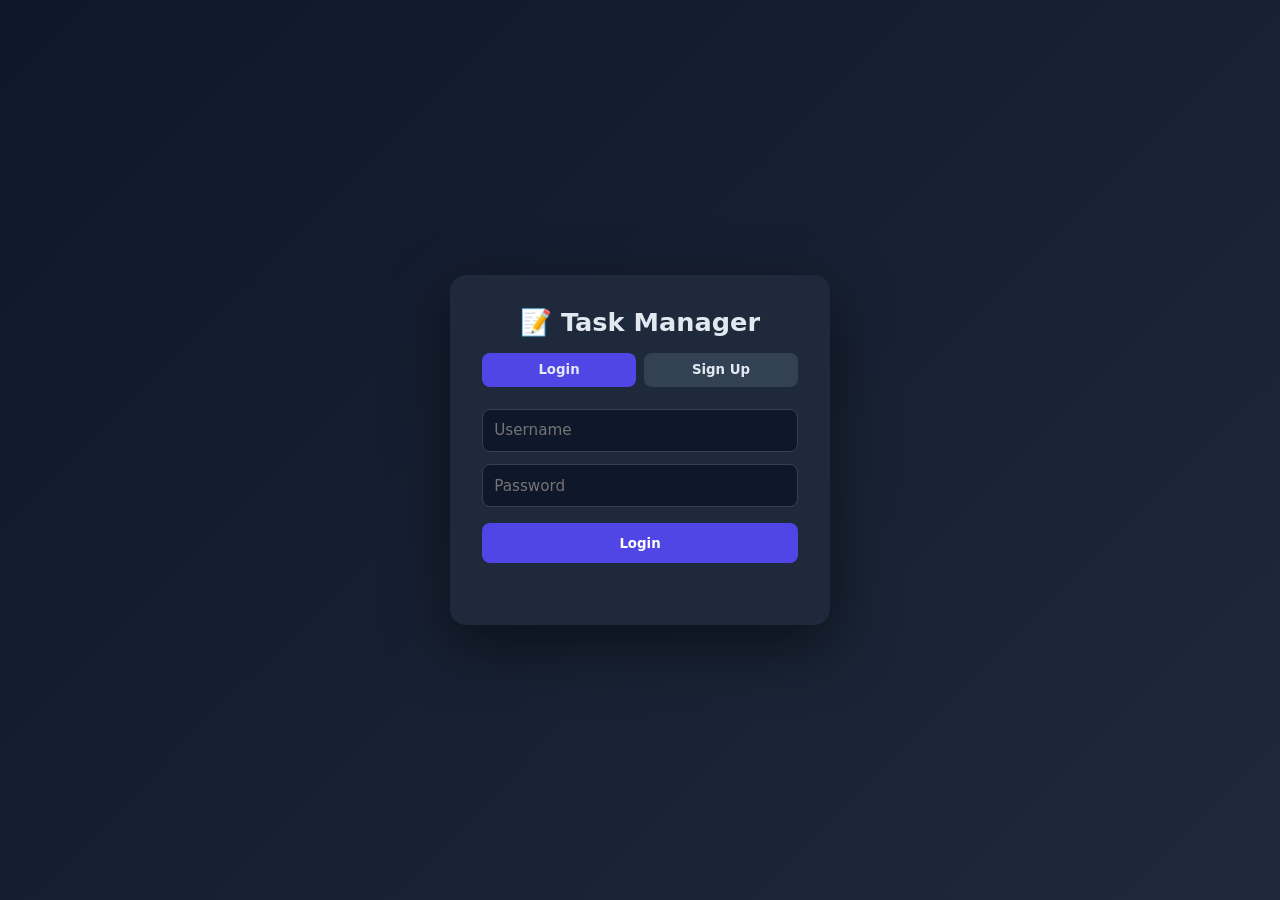
<file: templates/index.html>
<!DOCTYPE html>
<html lang="en">
<head>
  <meta charset="UTF-8">
  <meta name="viewport" content="width=device-width, initial-scale=1.0">
  <title>Task Manager – Login</title>
  <link rel="stylesheet" href="/static/css/auth.css">
</head>
<body>
  <div class="card">
    <h1>📝 Task Manager</h1>
    <div class="tabs">
      <button id="tab-login" class="active" onclick="switchTab('login')">Login</button>
      <button id="tab-signup" onclick="switchTab('signup')">Sign Up</button>
    </div>

    <!-- Login form -->
    <form id="login-form" onsubmit="login(event)">
      <input name="username" placeholder="Username" required autocomplete="username">
      <input name="password" type="password" placeholder="Password" required autocomplete="current-password">
      <button class="submit" type="submit">Login</button>
    </form>

    <!-- Signup form -->
    <form id="signup-form" class="hidden" onsubmit="signup(event)">
      <input name="username" placeholder="Username" required minlength="3" autocomplete="username">
      <input name="email" type="email" placeholder="Email" required autocomplete="email">
      <input name="password" type="password" placeholder="Password (min 6)" required minlength="6" autocomplete="new-password">
      <button class="submit" type="submit">Create Account</button>
    </form>

    <div id="msg" class="msg"></div>
  </div>

  <script src="/static/js/auth.js"></script>
</body>
</html>
</file>
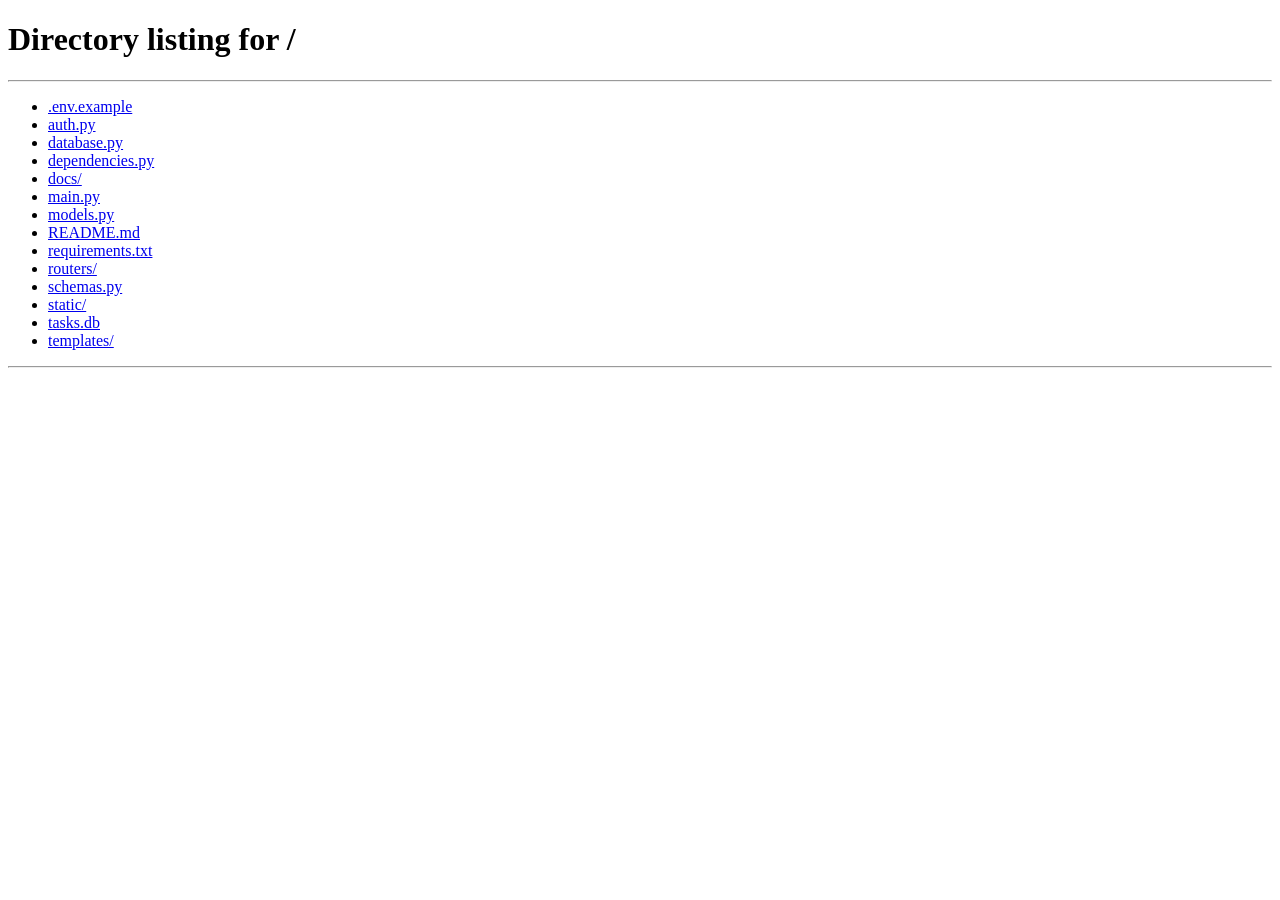
<file: templates/dashboard.html>
<!DOCTYPE html>
<html lang="en">
<head>
  <meta charset="UTF-8">
  <meta name="viewport" content="width=device-width, initial-scale=1.0">
  <title>Dashboard – Tasks</title>
  <link rel="stylesheet" href="/static/css/dashboard.css">
</head>
<body>
  <div class="wrap">

    <!-- Header -->
    <header>
      <h1>👋 Hi, <span id="uname">…</span></h1>
      <button class="logout" onclick="logout()">Logout</button>
    </header>

    <!-- Two-column layout -->
    <div class="layout">

      <!-- LEFT: Add-task panel -->
      <aside class="panel panel-input">
        <h2 class="panel-title">Add a task</h2>
        <p class="panel-sub">Type what you need to do and hit Add.</p>

        <div class="input-row">
          <div class="input-shell">
            <span class="input-icon">✏️</span>
            <input id="title" type="text"
                   placeholder="What needs to be done?"
                   maxlength="200" autofocus>
          </div>
          <button class="add-btn" onclick="addTask()">
            <span class="plus">+</span> Add
          </button>
        </div>
      </aside>

      <!-- RIGHT: Task list -->
      <main class="panel panel-tasks">
        <div class="panel-head">
          <h2 class="panel-title">Your tasks</h2>
          <div class="filter">
             <button data-f="all" class="active" onclick="setFilter('all')">All</button>
             <button data-f="completed" onclick="setFilter('completed')">Completed</button>
          </div>
        </div>

        <div id="tasks"></div>
      </main>

    </div>
  </div>

  <script src="/static/js/dashboard.js"></script>
</body>
</html>
</file>
<file: static/css/auth.css>
:root {
  --primary: #4f46e5;
  --primary-hover: #4338ca;
  --bg: #0f172a;
  --card: #1e293b;
  --text: #e2e8f0;
  --muted: #94a3b8;
  --danger: #f87171;
  --success: #4ade80;
}

* { box-sizing: border-box; font-family: system-ui, -apple-system, sans-serif; }

body {
  margin: 0;
  min-height: 100vh;
  display: grid;
  place-items: center;
  background: linear-gradient(135deg, #0f172a, #1e293b);
  color: var(--text);
}

.card {
  background: var(--card);
  padding: 2rem;
  border-radius: 16px;
  width: 380px;
  box-shadow: 0 20px 60px rgba(0, 0, 0, .5);
}

h1 { margin: 0 0 1rem; text-align: center; font-size: 1.6rem; }

.tabs { display: flex; gap: .5rem; margin-bottom: 1rem; }

.tabs button {
  flex: 1;
  padding: .6rem;
  border: none;
  border-radius: 8px;
  background: #334155;
  color: var(--text);
  cursor: pointer;
  font-weight: 600;
  transition: background .2s;
}

.tabs button:hover { background: #3f4d63; }
.tabs button.active { background: var(--primary); }

input {
  width: 100%;
  padding: .7rem;
  margin: .4rem 0;
  border-radius: 8px;
  border: 1px solid #334155;
  background: #0f172a;
  color: var(--text);
  font-size: .95rem;
  transition: border-color .2s, box-shadow .2s;
}

input:focus {
  outline: none;
  border-color: var(--primary);
  box-shadow: 0 0 0 3px rgba(79, 70, 229, .25);
}

.submit {
  width: 100%;
  padding: .8rem;
  background: var(--primary);
  border: none;
  border-radius: 8px;
  color: white;
  font-weight: 600;
  cursor: pointer;
  margin-top: .6rem;
  transition: background .2s, transform .1s;
}

.submit:hover { background: var(--primary-hover); }
.submit:active { transform: scale(.98); }

.msg { margin-top: .8rem; text-align: center; font-size: .9rem; min-height: 1.2em; }
.msg.error { color: var(--danger); }
.msg.ok    { color: var(--success); }

.hidden { display: none; }
</file>
<file: static/css/dashboard.css>
:root {
  --primary: #4f46e5;
  --primary-hover: #4338ca;
  --bg: #0f172a;
  --card: #1e293b;
  --text: #e2e8f0;
  --muted: #94a3b8;
  --success: #22c55e;
  --danger: #f87171;
  --border: #334155;
}

* { box-sizing: border-box; font-family: system-ui, -apple-system, sans-serif; }

body {
  margin: 0;
  min-height: 100vh;
  background: linear-gradient(135deg, #0f172a, #1e293b);
  color: var(--text);
  padding: 2rem;
}

.wrap { max-width: 1100px; margin: 0 auto; }

/* ---------- Header ---------- */
header {
  display: flex;
  justify-content: space-between;
  align-items: center;
  margin-bottom: 2rem;
}

h1 { margin: 0; font-size: 1.5rem; }

.logout {
  background: #ef4444;
  border: none;
  color: #fff;
  padding: .5rem 1rem;
  border-radius: 8px;
  cursor: pointer;
  font-weight: 600;
  transition: background .2s;
}
.logout:hover { background: #dc2626; }

/* ---------- Two-column layout ---------- */
.layout {
  display: grid;
  grid-template-columns: 400px 1fr;   /* LEFT fixed, RIGHT flexible */
  gap: 1.5rem;
  align-items: start;
}

/* Panel cards */
.panel {
  background: var(--card);
  border-radius: 14px;
  padding: 1.5rem;
  box-shadow: 0 8px 24px rgba(0, 0, 0, .3);
}

.panel-title { margin: 0 0 .3rem; font-size: 1.1rem; font-weight: 600; }
.panel-sub   { margin: 0 0 1.2rem; font-size: .9rem; color: var(--muted); }

/* ---------- LEFT: input panel ---------- */
.input-row {
  display: flex;
  gap: .6rem;
  align-items: stretch;
}

.input-shell {
  flex: 1;
  display: flex;
  align-items: center;
  gap: .5rem;
  padding: 0 1rem;
  background: #0f172a;
  border: 1.5px solid var(--border);
  border-radius: 10px;
  transition: border-color .2s, box-shadow .2s;
}

.input-shell:focus-within {
  border-color: var(--primary);
  box-shadow: 0 0 0 4px rgba(79, 70, 229, .25);
}

.input-icon { font-size: 1rem; opacity: .75; user-select: none; }

.input-shell input {
  flex: 1;
  padding: .95rem 0;
  border: none;
  outline: none;
  background: transparent;
  color: var(--text);
  font-size: 1rem;
}
.input-shell input::placeholder { color: #64748b; }

.add-btn {
  background: var(--primary);
  border: none;
  color: #fff;
  padding: 0 1.3rem;
  border-radius: 10px;
  cursor: pointer;
  font-weight: 600;
  font-size: 1rem;
  display: flex;
  align-items: center;
  gap: .4rem;
  transition: background .2s, transform .1s;
}
.add-btn:hover  { background: var(--primary-hover); }
.add-btn:active { transform: scale(.97); }
.add-btn .plus  { font-size: 1.2rem; line-height: 1; }

/* Small helper text under input */
.tips {
  margin-top: 1.2rem;
  font-size: .85rem;
  color: var(--muted);
  border-top: 1px dashed var(--border);
  padding-top: 1rem;
}
.tips p { margin: 0; }

kbd {
  background: #0f172a;
  border: 1px solid var(--border);
  border-radius: 4px;
  padding: 1px 6px;
  font-size: .8rem;
  font-family: monospace;
}

/* ---------- RIGHT: tasks panel ---------- */
.panel-head {
  display: flex;
  justify-content: space-between;
  align-items: center;
  gap: 1rem;
  margin-bottom: 1.2rem;
  flex-wrap: wrap;
}

.filter { display: flex; gap: .4rem; }

.filter button {
  background: #334155;
  color: var(--text);
  border: none;
  padding: .4rem .9rem;
  border-radius: 8px;
  cursor: pointer;
  font-size: .85rem;
  font-weight: 500;
  transition: background .2s;
}
.filter button:hover  { background: #3f4d63; }
.filter button.active { background: var(--primary); }

/* Task card */
.task {
  background: #0f172a;
  padding: .9rem 1rem;
  border-radius: 10px;
  margin-bottom: .6rem;
  display: flex;
  align-items: center;
  gap: .8rem;
  border: 1px solid var(--border);
  transition: transform .15s, border-color .15s;
}
.task:hover {
  transform: translateY(-1px);
  border-color: #475569;
}

.task.done .title { text-decoration: line-through; opacity: .55; }

.check-btn {
  flex-shrink: 0;
  width: 30px;
  height: 30px;
  border-radius: 50%;
  border: 2px solid #475569;
  background: transparent;
  color: transparent;
  cursor: pointer;
  display: grid;
  place-items: center;
  transition: all .2s;
  font-size: .95rem;
  padding: 0;
}
.check-btn:hover { border-color: var(--success); color: var(--success); }
.task.done .check-btn {
  background: var(--success);
  border-color: var(--success);
  color: #fff;
}

.task .body  { flex: 1; min-width: 0; }
.task .title { font-weight: 500; word-break: break-word; }
.task .desc  { font-size: .85rem; color: var(--muted); margin-top: .2rem; }

.task .delete-btn {
  background: transparent;
  border: none;
  color: var(--danger);
  cursor: pointer;
  font-size: 1.05rem;
  padding: .3rem;
  border-radius: 6px;
  transition: background .2s;
}
.task .delete-btn:hover { background: rgba(248, 113, 113, .15); }

.empty {
  text-align: center;
  color: #64748b;
  padding: 2.5rem 1rem;
  font-size: .95rem;
  border: 1px dashed var(--border);
  border-radius: 10px;
}

/* ---------- Responsive ---------- */
@media (max-width: 900px) {
  .layout { grid-template-columns: 1fr; }
  .panel-input { order: 2; }   /* tasks first on mobile? or keep order */
  .panel-tasks { order: 1; }
}

@media (max-width: 640px) {
  body { padding: 1rem; }
  header { margin-bottom: 1.2rem; }
  .input-row { flex-direction: column; }
  .add-btn { padding: .9rem; justify-content: center; }
}
</file>
